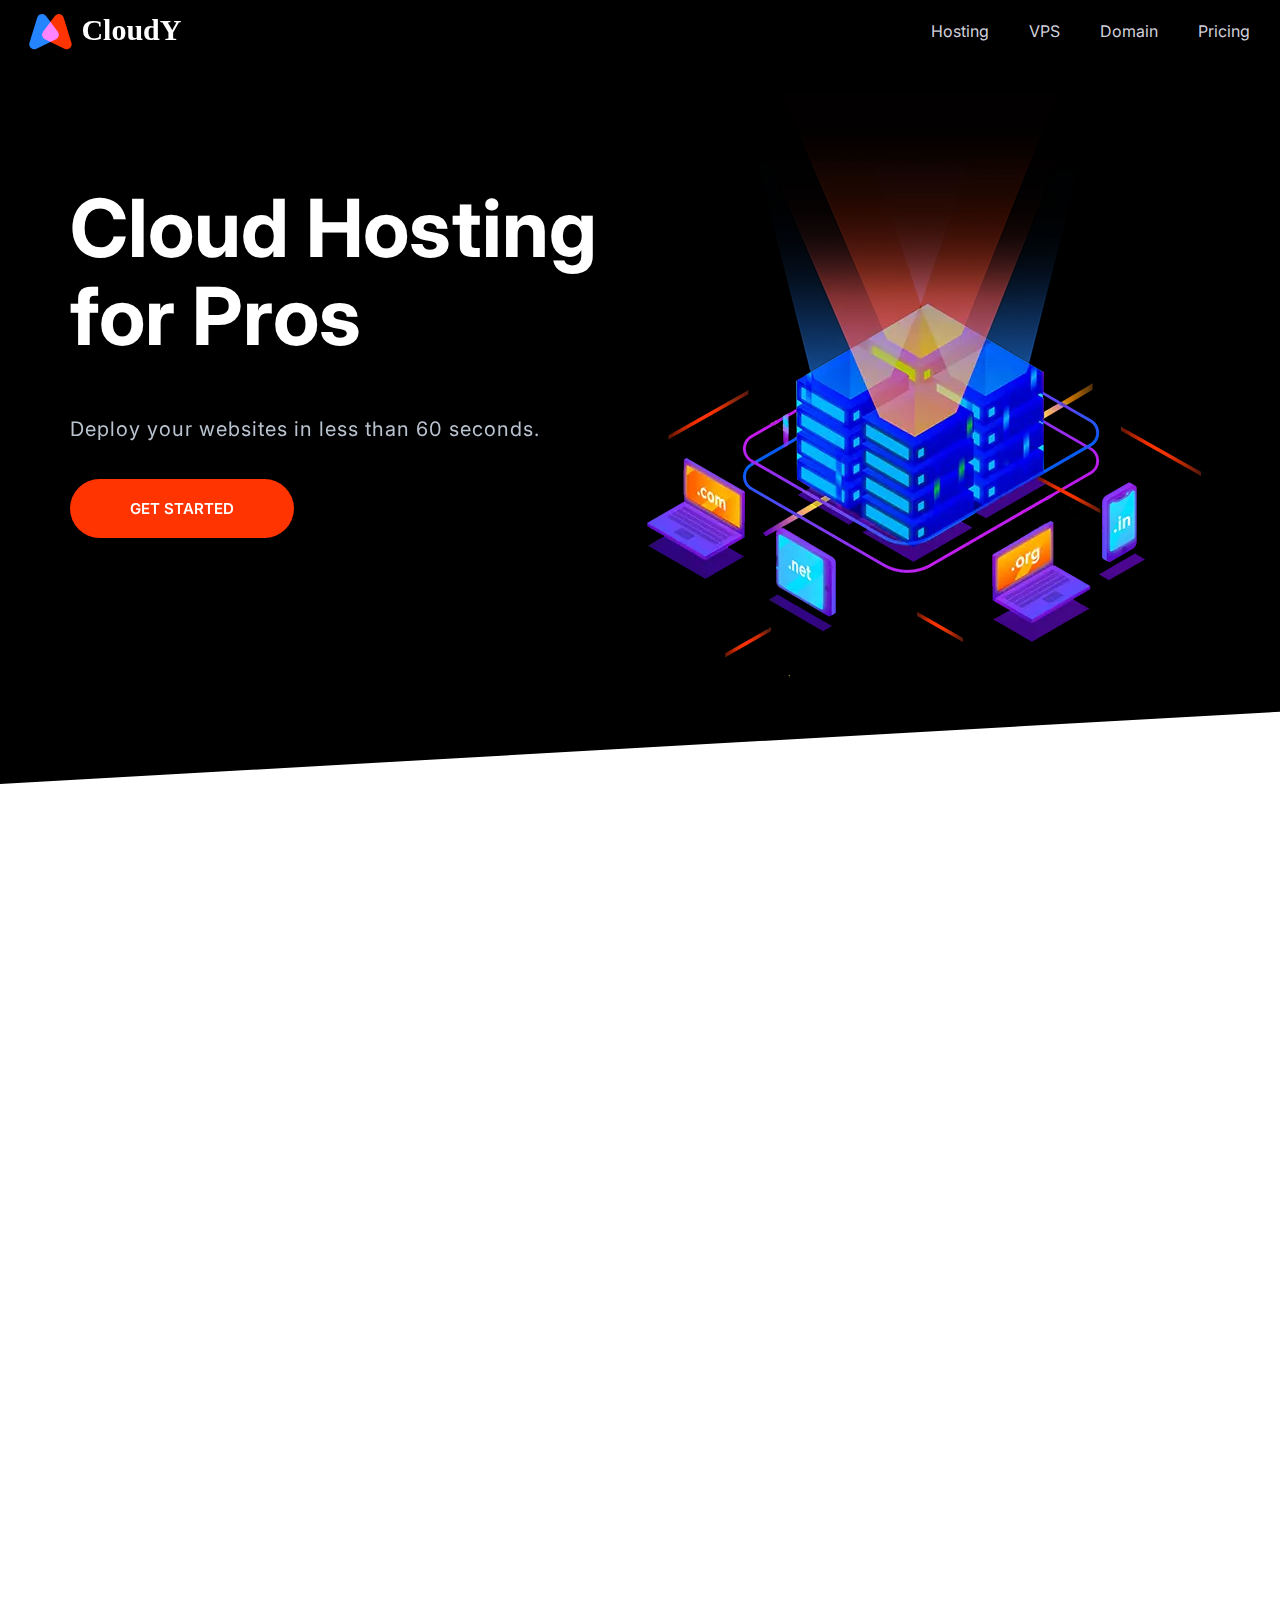
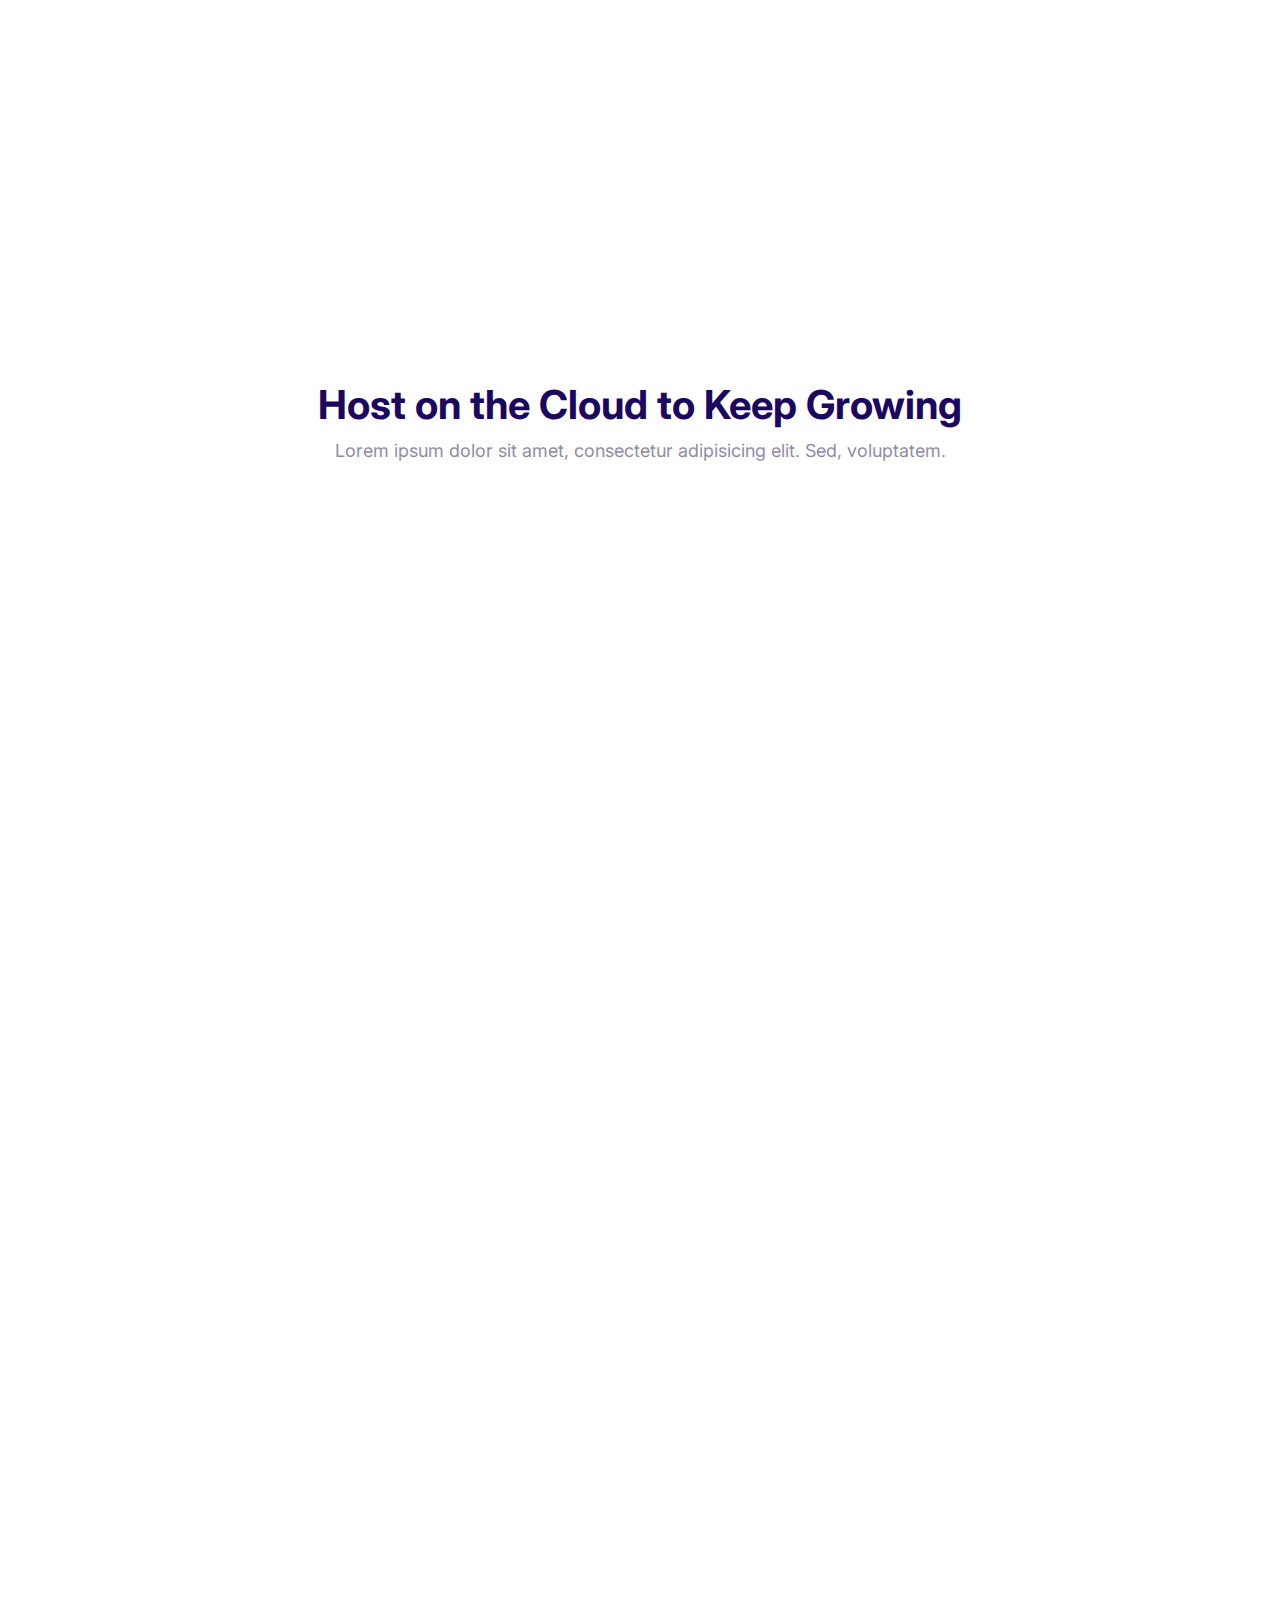
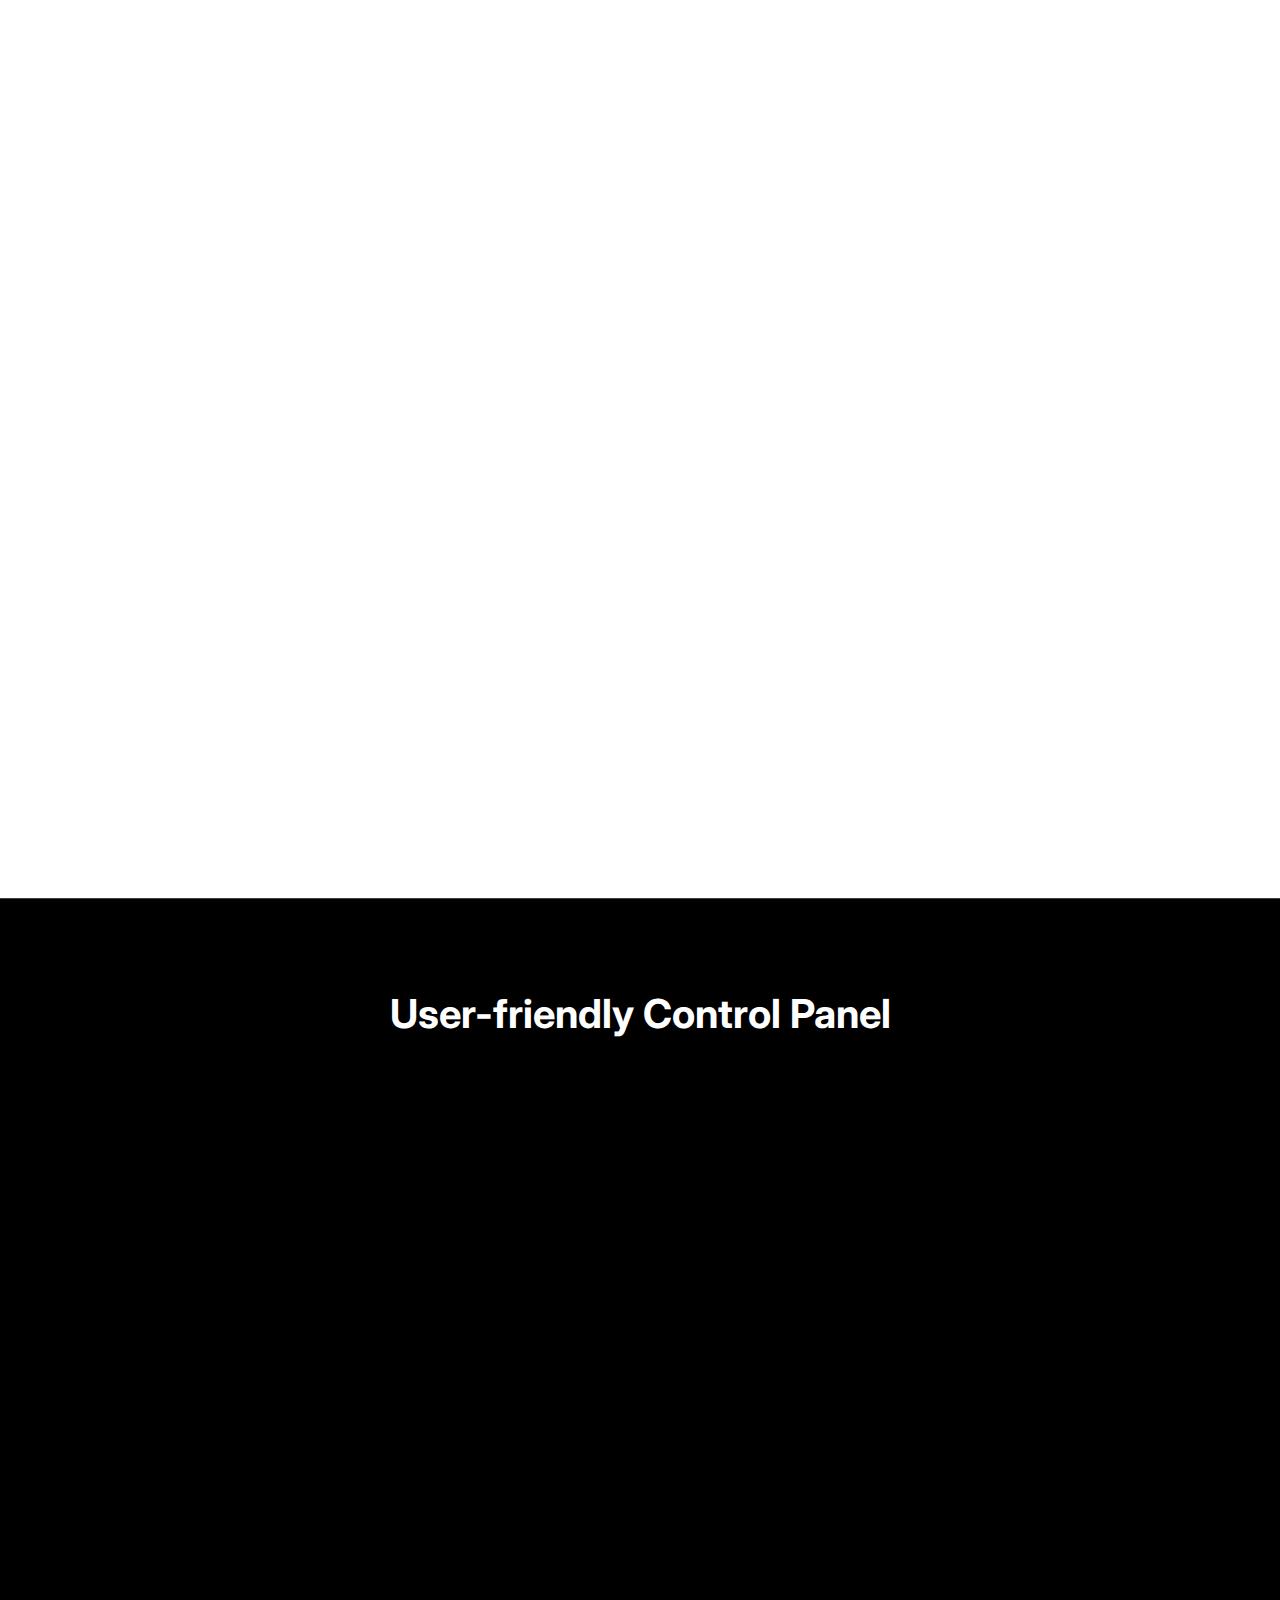
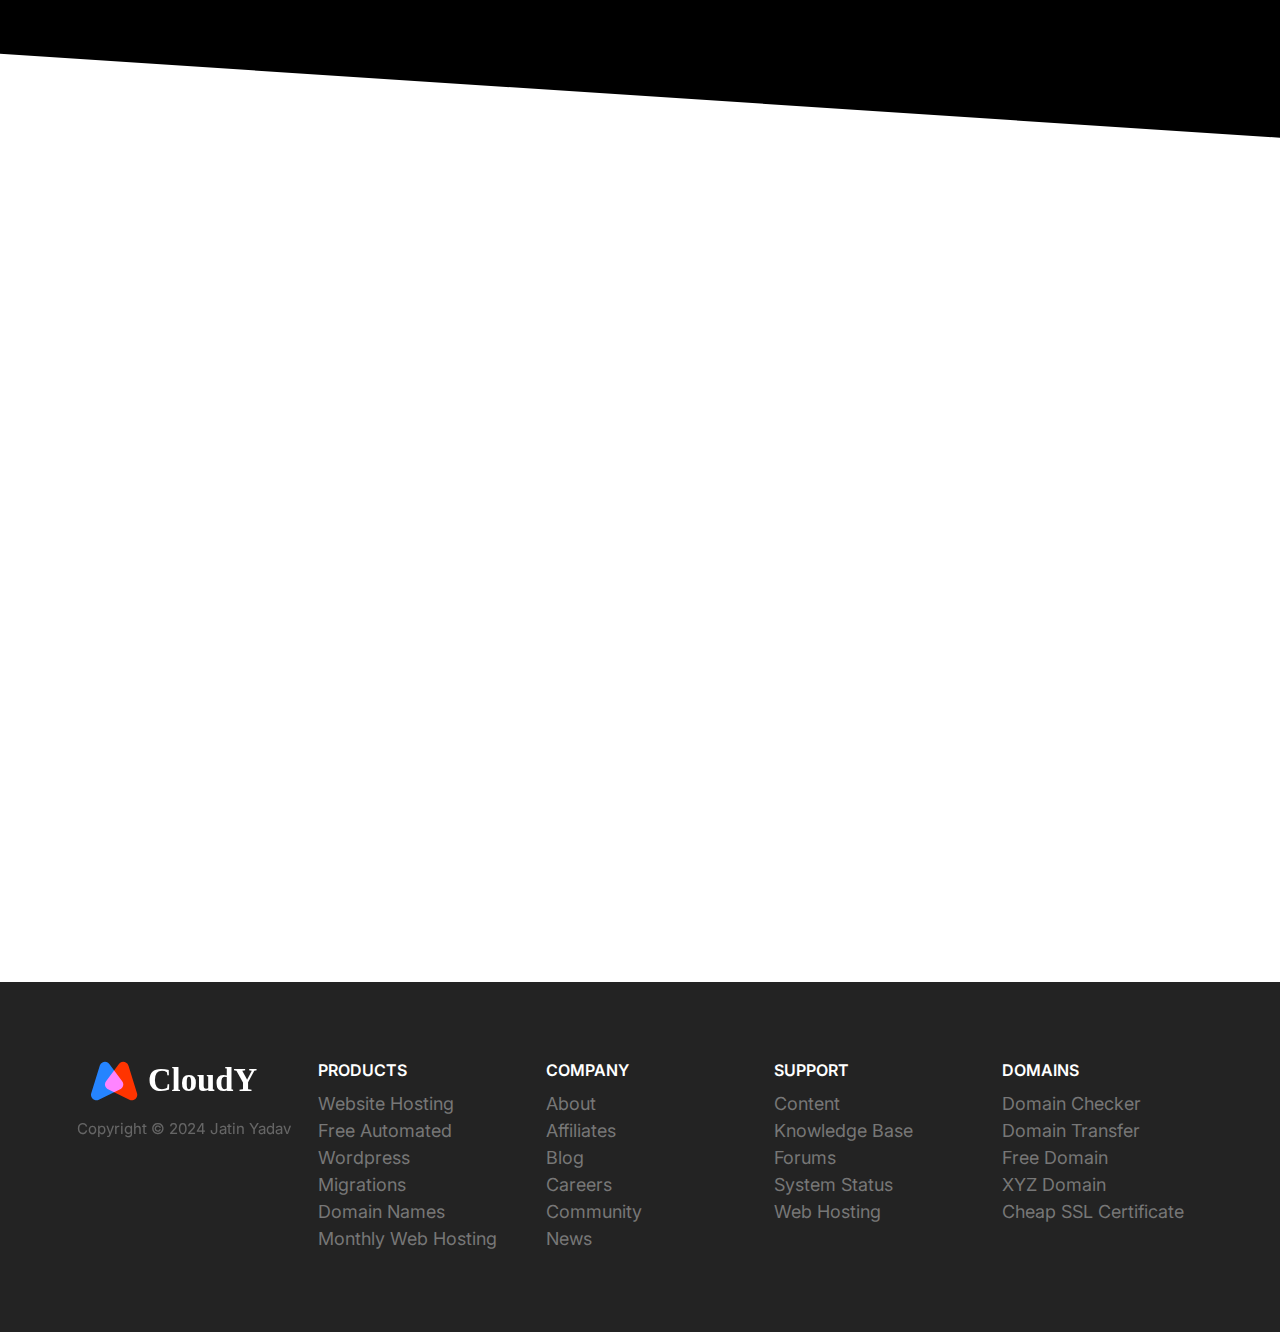
<file: index.html>
<!DOCTYPE html>
<html lang="en">
<head>
    <!-- Meta Tags -->
    <meta charset="UTF-8">
    <meta name="viewport" content="width=device-width, initial-scale=1.0">
    <meta name="description" content="Deploy your websites in less than 60 seconds">
    <meta property="og:title" content="CloudY...">
    <meta property="og:description" content="Deploy your websites in less than 60 seconds">
    <meta property="og:type" content="website">
    <meta property="og:image" content="http://..">
    <meta property="og:url" content="https://CloudY.space">

    <!-- Title and local CSS -->
    <title>CloudY-Go Online for Just $9</title>
    <link rel="stylesheet" href="css/styles.css">
    <link rel="stylesheet" href="css/normalize.css">
    <!-- fonts -->
    <link rel="preconnect" href="https://fonts.googleapis.com">
    <link rel="preconnect" href="https://fonts.gstatic.com" crossorigin>
    <link href="https://fonts.googleapis.com/css2?family=Inter:wght@400;500;600;700&display=swap" rel="stylesheet">
    <!-- AOS animations -->
    <link rel="stylesheet" href="https://unpkg.com/aos@next/dist/aos.css" /> 
</head>
<body>
    <header>
      <!-- NavBar -->
      <nav class="nav collapsible">
        <a aria-label="CloudY" class="nav__brand" href="/"><img src="images/logo.svg" alt="" /></a>
        <svg class="icon icon--white nav__toggler">
          <use href="images/sprite.svg#menu"></use>
        </svg>
        <ul class="list nav__list collapsible__content">
          <li class="nav__item"><a href="#">Hosting</a></li>
          <li class="nav__item"><a href="#">VPS</a></li>
          <li class="nav__item"><a href="#">Domain</a></li>
          <li class="nav__item"><a href="#">Pricing</a></li>
        </ul>
      </nav>      
    </header>

    <!-- Hero~Block -->
    <section class="block block--dark block--skewed-left hero">
      <div class="container grid grid--1x2">
        <header class="block__header hero__content" data-aos="fade-right">
          <h1 class="block__heading">Cloud Hosting for Pros</h1>
          <p class="hero__tagline">Deploy your websites in less than 60 seconds.</p>
          <a href="" class="btn btn--accent btn--stretched">Get Started</a>
        </header>
        <picture data-aos="zoom-in">
          <source
            type="image/webp"
            srcset="images/banner.webp 1x, images/banner@2x.webp 2x"
          />
          <source
            type="image/png"
            srcset="images/banner.png 1x, images/banner@2x.png 2x"
          />
          <img class="hero__image" src="images/banner.png" alt="" />
        </picture>
      </div>
    </section>    

    <!-- Domain~Block -->
    <section class="block container block-domain" data-aos="fade-up">
      <header class="block__header">
        <h2>Starting at $9 per month</h2>
        <p>
          Lorem ipsum dolor sit amet consectetur adipisicing elit. Deleniti,
          exercitationem?
        </p>
      </header>
      <div class="input-group">
        <input aria-label="Domain" type="text" class="input" placeholder="Enter domain name here..." />
        <button class="btn btn--accent">
          <svg class="icon icon--white">
            <use href="images/sprite.svg#search"></use></svg>Search
        </button>
      </div>
      <ul class="list block-domain__prices">
        <li><span class="badge badge--secondary">.com $9</span></li>
        <li>.sg $10</li>
        <li>.space $11</li>
        <li>.info $14</li>
        <li>.net $10</li>
        <li>.xyz $10</li>
      </ul>
    </section>
    
    <!-- Plans~Block -->
    <section class="block container block-plans" data-aos="fade-up">
      <div class="grid grid--1x3">
          <div class="plan ">
              <div class="card card--secondary">
                <header class="card__header">
                  <h3 class="plan__name">Entry</h3>
                  <span class="plan__price">$14</span>
                  <span class="plan__billing-cycle">/month</span>
                  <span class="badge badge--secondary badge--small">10% OFF</span>
                  <span class="plan__description">East start on the cloud</span>
                </header>
                <div class="card__body">
                  <ul class="list list--tick">
                    <li class="list__item">Unlimited Websites</li>
                    <li class="list__item">Unlimited Bandwidth</li>
                    <li class="list__item">100 GB SSD Sotrage</li>
                    <li class="list__item">3 GB RAM</li>
                  </ul>
                  <button class="btn btn--outline btn--block">Buy Now</button>
                </div>
              </div>
          </div>
          <div class="plan plan--popular">
              <div class="card card--primary">
                <header class="card__header">
                  <h3 class="plan__name">Entry</h3>
                  <span class="plan__price">$14</span>
                  <span class="plan__billing-cycle">/month</span>
                  <span class="badge badge--primary badge--small">10% OFF</span>
                  <span class="plan__description">East start on the cloud</span>
                </header>
                <div class="card__body">
                  <ul class="list list--tick">
                    <li class="list__item">Unlimited Websites</li>
                    <li class="list__item">Unlimited Bandwidth</li>
                    <li class="list__item">100 GB SSD Sotrage</li>
                    <li class="list__item">3 GB RAM</li>
                  </ul>
                  <button class="btn btn--outline btn--block">Buy Now</button>
                </div>
              </div>
          </div>
          <div class="plan">
              <div class="card card--secondary">
                <header class="card__header">
                  <h3 class="plan__name">Entry</h3>
                  <span class="plan__price">$14</span>
                  <span class="plan__billing-cycle">/month</span>
                  <span class="badge badge--secondary badge--small">10% OFF</span>
                  <span class="plan__description">East start on the cloud</span>
                </header>
                <div class="card__body">
                  <ul class="list list--tick">
                    <li class="list__item">Unlimited Websites</li>
                    <li class="list__item">Unlimited Bandwidth</li>
                    <li class="list__item">100 GB SSD Sotrage</li>
                    <li class="list__item">3 GB RAM</li>
                  </ul>
                  <button class="btn btn--outline btn--block">Buy Now</button>
                </div>
              </div>
          </div>              
      </div>
    </section>

    <!-- Features~Block -->
    <section class="block container">
      <header class="block__header">
        <h2>Host on the Cloud to Keep Growing</h2>
        <p>
          Lorem ipsum dolor sit amet, consectetur adipisicing elit. Sed, voluptatem.
        </p>
      </header>
      <article class="grid grid--1x2 feature">
        <div class="feature__content" data-aos="fade-right">
          <span class="icon-container">
            <svg class="icon icon--primary">
              <use href="images/sprite.svg#easy"></use>
            </svg>
          </span>
          <h3 class="feature__heading">Super Easy to Use</h3>
          <p>
            Lorem ipsum dolor sit amet consectetur adipisicing elit. Quam obcaecati
            vel ad unde est illo at. Labore excepturi officia dolores!
          </p>
          <a href="#" class="link-arrow">Learn More</a>
        </div>
        <picture data-aos="zoom-in-left">
          <source
            type="image/webp"
            srcset="images/easy.webp 1x, images/easy@2x.webp 2x"
          />
          <source
            type="image/jpg"
            srcset="images/easy.jpg 1x, images/easy@2x.jpg 2x"
          />
          <img class="feature__image" src="images/easy@2x.jpg" alt="" />
        </picture>
      </article>
      <article class="grid grid--1x2 feature">
        <div class="feature__content" data-aos="fade-left">
          <span class="icon-container">
            <svg class="icon icon--primary">
              <use href="images/sprite.svg#computer"></use>
            </svg>
          </span>
          <h3 class="feature__heading">Simply Fast Websites</h3>
          <p>
            Lorem ipsum dolor sit amet consectetur adipisicing elit. Quam obcaecati
            vel ad unde est illo at. Labore excepturi officia dolores!
          </p>
          <a href="#" class="link-arrow">Learn More</a>
        </div>
        <picture data-aos="zoom-in-right">
          <source
            type="image/webp"
            srcset="images/fast.webp 1x, images/fast@2x.webp 2x"
          />
          <source
            type="image/jpg"
            srcset="images/fast.jpg 1x, images/fast@2x.jpg 2x"
          />
          <img class="feature__image" src="images/fast@2x.jpg" alt="" />
        </picture>
      </article>
      <article class="grid grid--1x2 feature">
        <div class="feature__content" data-aos="fade-right">
          <span class="icon-container">
            <svg class="icon icon--primary">
              <use href="images/sprite.svg#wordpress"></use>
            </svg>
          </span>
          <h3 class="feature__heading">Wordpress Made Easy</h3>
          <p>
            Lorem ipsum dolor sit amet consectetur adipisicing elit. Quam obcaecati
            vel ad unde est illo at. Labore excepturi officia dolores!
          </p>
          <a href="#" class="link-arrow">Learn More</a>
        </div>
        <picture data-aos="zoom-in-left">
          <source
            type="image/webp"
            srcset="images/wordpress.webp 1x, images/wordpress@2x.webp 2x"
          />
          <source
            type="image/jpg"
            srcset="images/wordpress.jpg 1x, images/wordpress@2x.jpg 2x"
          />
          <img class="feature__image" src="images/wordpress@2x.jpg" alt="" />
        </picture>
      </article>
      <article class="grid grid--1x2 feature">
        <div class="feature__content" data-aos="fade-left">
          <span class="icon-container">
            <svg class="icon icon--primary">
              <use href="images/sprite.svg#clock"></use>
            </svg>
          </span>
          <h3 class="feature__heading">24/7 Expert Support</h3>
          <p>
            Lorem ipsum dolor sit amet consectetur adipisicing elit. Quam obcaecati
            vel ad unde est illo at. Labore excepturi officia dolores!
          </p>
          <a href="#" class="link-arrow">Learn More</a>
        </div>
        <picture data-aos="zoom-in-right">
          <source
            type="image/webp"
            srcset="images/support.webp 1x, images/support@2x.webp 2x"
          />
          <source
            type="image/jpg"
            srcset="images/support.jpg 1x, images/support@2x.jpg 2x"
          />
          <img class="feature__image" src="images/support@2x.jpg" alt="" />
        </picture>
      </article>
    </section>
    
    <!-- Showcase~Block -->
    <section class="block block--dark block--skewed-right block-showcase">
      <header class="block__header">
        <h2>User-friendly Control Panel</h2>
      </header>
      <div class="container grid grid--1x2">
        <picture class="block-showcase__image" data-aos="fade-right">
          <source
            type="image/webp"
            srcset="images/ipad.webp 1x, images/ipad@2x.webp 2x"
          />
          <source
            type="image/png"
            srcset="images/ipad.png 1x, images/ipad@2x.png 2x"
          />
          <img src="images/ipad.png" alt="" />
        </picture>
        <ul class="list" data-aos="fade-up">
          <li>
            <div class="media">
              <div class="media__image">
                <svg class="icon icon--primary">
                  <use href="images/sprite.svg#snap"></use>
                </svg>
              </div>
              <div class="media__body">
                <h3 class="media__title">Easy Start & Managed Updates</h3>
                <p>
                  Lorem ipsum dolor sit amet consectetur adipisicing elit. Veniam
                  quisquam, ex nostrum vero voluptates dicta excepturi vel
                  perspiciatis consequuntur ab.
                </p>
              </div>
            </div>
          </li>
          <li>
            <div class="media">
              <div class="media__image">
                <svg class="icon icon--primary">
                  <use href="images/sprite.svg#growth"></use>
                </svg>
              </div>
              <div class="media__body">
                <h3 class="media__title">Staging, GIT & WP-CLI</h3>
                <p>
                  Lorem ipsum dolor sit amet consectetur adipisicing elit. Veniam
                  quisquam, ex nostrum vero voluptates dicta excepturi vel
                  perspiciatis consequuntur ab.
                </p>
              </div>
            </div>
          </li>
          <li>
            <div class="media">
              <div class="media__image">
                <svg class="icon icon--primary">
                  <use href="images/sprite.svg#wordpress"></use>
                </svg>
              </div>
              <div class="media__body">
                <h3 class="media__title">Dynamic Caching & More</h3>
                <p>
                  Lorem ipsum dolor sit amet consectetur adipisicing elit. Veniam
                  quisquam, ex nostrum vero voluptates dicta excepturi vel
                  perspiciatis consequuntur ab.
                </p>
              </div>
            </div>
          </li>
        </ul>
      </div>
    </section>
    
    <!-- Testimonials~Block -->
    <section class="block" data-aos="zoom-in">
      <header class="block__header">
          <h2>What our Customers are Saying</h2>
          <p>Lorem ipsum, dolor sit amet consectetur adipisicing elit. Atque, harum.</p>
      </header>
      <div class="container">
          <div class="card testimonial">
              <div class="grid grid--1x2">
                <div class="testimonial__image">
                  <img src="images/testimonial.jpg" alt="A happy, smiling customer" />
                  <span class="icon-container icon-container--accent">
                    <svg class="icon icon--white icon--small">
                      <use href="images/sprite.svg#quotes"></use>
                    </svg>
                  </span>
                </div>
                <blockquote class="quote">
                  <p class="quote__text">
                    Lorem, ipsum dolor sit amet consectetur adipisicing elit. Incidunt optio
                    officiis dolore earum error eaque perferendis laudantium sed praesentium
                    dolorum.
                  </p>
                  <footer>
                    <div class="media">
                      <div class="media__image">
                        <svg class="icon icon--primary quote__line">
                          <use href="images/sprite.svg#line"></use>
                        </svg>
                      </div>
                      <div class="media__body">
                        <h3 class="media__title quote__author">John Smith</h3>
                        <p class="quote__organization">ABC Company</p>
                      </div>
                    </div>
                  </footer>
                </blockquote>
              </div>
          </div>          
      </div>
    </section>

    <!-- Footer~Block -->
    <footer class="block block--dark footer">
      <div class="container grid footer__sections">
        <section class="collapsible collapsible--expanded footer__section">
          <div class="collapsible__header">
            <h2 class="collapsible__heading footer__heading">Products</h2>
            <svg class="icon icon--white collapsible__chevron">
              <use href="images/sprite.svg#chevron"></use>
            </svg>
          </div>
          <div class="collapsible__content">
            <ul class="list">
              <li><a href="#">Website Hosting</a></li>
              <li><a href="#">Free Automated Wordpress</a></li>
              <li><a href="#">Migrations</a></li>
              <li><a href="#">Domain Names</a></li>
              <li><a href="#">Monthly Web Hosting</a></li>
            </ul>
          </div>
        </section>        
        <section class="collapsible footer__section">
          <div class="collapsible__header">
            <h2 class="collapsible__heading footer__heading">Company</h2>
            <svg class="icon icon--white collapsible__chevron">
              <use href="images/sprite.svg#chevron"></use>
            </svg>
          </div>
          <div class="collapsible__content">
            <ul class="list">
              <li><a href="#">About</a></li>
              <li><a href="#">Affiliates</a></li>
              <li><a href="#">Blog</a></li>
              <li><a href="#">Careers</a></li>
              <li><a href="#">Community</a></li>
              <li><a href="#">News</a></li>
            </ul>
          </div>
        </section>        
        <section class="collapsible footer__section">
          <div class="collapsible__header">
            <h2 class="collapsible__heading footer__heading">Support</h2>
            <svg class="icon icon--white collapsible__chevron">
              <use href="images/sprite.svg#chevron"></use>
            </svg>
          </div>
          <div class="collapsible__content">
            <ul class="list">
              <li><a href="#">Content</a></li>
              <li><a href="#">Knowledge Base</a></li>
              <li><a href="#">Forums</a></li>
              <li><a href="#">System Status</a></li>
              <li><a href="#">Web Hosting</a></li>
            </ul>
          </div>
        </section> 
        <section class="collapsible footer__section">
          <div class="collapsible__header">
            <h2 class="collapsible__heading footer__heading">Domains</h2>
            <svg class="icon icon--white collapsible__chevron">
              <use href="images/sprite.svg#chevron"></use>
            </svg>
          </div>
          <div class="collapsible__content">
            <ul class="list">
              <li><a href="#">Domain Checker</a></li>
              <li><a href="#">Domain Transfer</a></li>
              <li><a href="#">Free Domain</a></li>
              <li><a href="#">XYZ Domain</a></li>
              <li><a href="#">Cheap SSL Certificate</a></li>
            </ul>
          </div>
        </section> 
        <div class="footer__brand">
          <img src="images/logo.svg" alt="Moshify-Logo">
          <p class="footer__copyright">Copyright &copy; 2024 Jatin Yadav</p>
        </div>       
      </div>
    </footer>

    <!-- SCRIPT -->
    <script src="js/main.js"></script>
    <!-- AOS animations Script -->
    <script src="https://unpkg.com/aos@next/dist/aos.js"></script>
    <script>
      AOS.init();
    </script>
</body>
</html>
</file>
<file: css/styles.css>
:root {
  --color-primary: #2584ff;
  --color-secondary: #00d9ff;
  --color-accent: #ff3400;
  --color-headings: #1b0760;
  --color-body: #918ca4;
  --color-body-darker: #5c5577;
  --color-border: #ccc;
  --border-radius: 30px;
}

*,
*::after,
*::before {
  box-sizing: border-box;
}

/* Typography */
::selection {
  background: var(--color-primary);
  color: #fff;
}

html {
  /* 62.5% of 16px = 10px */
  font-size: 62.5%;
}

body {
  font-family: Inter, Arial, Helvetica, sans-serif;
  font-size: 2.4rem;
  line-height: 1.5;
  color: var(--color-body);
}

h1,
h2,
h3 {
  color: var(--color-headings);
  margin-bottom: 1rem;
  line-height: 1.1;
}

h1 {
  font-size: 7rem;
}

h2 {
  font-size: 4rem;
}

h3 {
  font-size: 3rem;
  font-weight: 500;
}

p {
  margin-top: 0;
}

@media screen and (min-width: 1024px) {
  body {
    font-size: 1.8rem;
  }

  h1 {
    font-size: 8rem;
  }

  h2 {
    font-size: 4rem;
  }

  h3 {
    font-size: 2.4rem;
  }
}

/* Links */
a {
  text-decoration: none;
}

.link-arrow {
  color: var(--color-accent);
  text-transform: uppercase;
  font-size: 2rem;
  font-weight: bold;
}

.link-arrow::after {
  content: "-->";
  margin-left: 5px;
  transition: margin 0.15s;
}

.link-arrow:hover::after {
  margin-left: 10px;
}

@media screen and (min-width: 1024px) {
  .link-arrow {
    font-size: 1.5rem;
  }
}
/* Badges */

.badge {
  border-radius: 20px;
  font-size: 2rem;
  font-weight: 600;
  padding: 0.5rem 2rem;
  white-space: nowrap;
}

.badge--primary {
  background: var(--color-primary);
  color: #fff;
}

.badge--secondary {
  background: var(--color-secondary);
  color: #fff;
}

.badge--small {
  font-size: 1.6rem;
  padding: 0.5rem 1.5rem;
}

@media screen and (min-width: 1024px) {
  .badge {
    font-size: 1.5rem;
  }

  .badge--small {
    font-size: 1.2rem;
  }
}
/* Lists */
.list {
  list-style: none;
  padding-left: 0;
}

.list--inline .list__item {
  display: inline-block;
  margin-right: 2rem;
}

.list--tick {
  list-style-image: url(../images/tick.svg);
  padding-left: 3rem;
  color: var(--color-headings);
}

.list--tick .list__item {
  padding-left: 0.5rem;
  margin-bottom: 1rem;
}

@media screen and (min-width: 1024px) {
  .list--tick .list__item {
    padding-left: 0;
  }
}
/* Icons */
.icon {
  width: 40px;
  height: 40px;
}

.icon--small {
  width: 30px;
  height: 30px;
}

.icon--primary {
  fill: var(--color-primary);
}

.icon--white {
  fill: #fff;
}

.icon-container {
  background: #f3f9fa;
  width: 64px;
  height: 64px;
  border-radius: 100%;
  display: inline-flex;
  justify-content: center;
  align-items: center;
}

.icon-container--accent {
  background: var(--color-accent);
}

/* Buttons */
.btn {
  border-radius: 40px;
  border: 0;
  cursor: pointer;
  font-size: 1.8rem;
  font-weight: 600;
  margin: 1rem 0;
  outline: 0;
  padding: 2rem 4vw;
  text-align: center;
  text-transform: uppercase;
  white-space: nowrap;
}

.btn .icon {
  width: 2rem;
  height: 2rem;
  margin-right: 1rem;
  vertical-align: middle;
}

.btn--primary {
  background: var(--color-primary);
  color: #fff;
}

.btn--primary:hover {
  background: #3a8ffd;
}

.btn--secondary {
  background: var(--color-secondary);
  color: #fff;
}

.btn--secondary:hover {
  background: #05cdf0;
}

.btn--accent {
  background: var(--color-accent);
  color: #fff;
}

.btn--accent:hover {
  background: #ec3000;
}

.btn--outline {
  background: #fff;
  color: var(--color-headings);
  border: 2px solid var(--color-headings);
}

.btn--outline:hover {
  background: var(--color-headings);
  color: #fff;
}

.btn--stretched {
  padding-left: 6rem;
  padding-right: 6rem;
}

.btn--block {
  width: 100%;
  display: inline-block;
}

@media screen and (min-width: 1024px) {
  .btn {
    font-size: 1.5rem;
  }
}

/* Inputs */
.input {
  border-radius: var(--border-radius);
  border: 1px solid var(--color-border);
  color: var(--color-headings);
  font-size: 2rem;
  outline: 0;
  padding: 1.5rem 3.5rem;
}

::placeholder {
  color: #cdcbd7;
}

.input-group {
  border: 1px solid var(--color-border);
  border-radius: var(--border-radius);
  display: flex;
}

.input-group .input {
  border: 0;
  flex-grow: 1;
  padding: 1.5rem 2rem;
  width: 0;
}

.input-group .btn {
  margin: 4px;
}

@media screen and (min-width: 1024px) {
  .input {
    font-size: 1.5rem;
  }
}
/* Cards */
.card {
  border-radius: 7px;
  box-shadow: 0 0 20px 10px #f3f3f3;
  overflow: hidden;
}

.card__header,
.card__body {
  padding: 2rem 3rem;
}

.card--primary .card__header {
  background: var(--color-primary);
  color: #fff;
}

.card--secondary .card__header {
  background: var(--color-secondary);
  color: #fff;
}

.card--primary .badge--primary {
  background: #126de4;
}

.card--secondary .badge--secondary {
  background: #02cdf1;
}

/* Plans */
.plan {
  transition: transform 0.2s ease-out;
}

.plan__name {
  color: #fff;
  margin: 0;
  font-weight: 500;
  font-size: 2.4rem;
}

.plan__price {
  font-size: 6rem;
}

.plan__billing-cycle {
  font-size: 2.4rem;
  font-weight: 300;
  opacity: 0.8;
  margin-right: 1rem;
}

.plan__description {
  font-size: 2rem;
  font-weight: 300;
  letter-spacing: 1px;
  display: block;
}

.plan .list__item {
  margin-bottom: 2rem;
}

.plan--popular {
  transform: scale(1.1);
}

.plan--popular .card__header {
  position: relative;
}

.plan--popular .card__header::before {
  content: url(../images/popular.svg);
  width: 40px;
  display: inline-block;
  position: absolute;
  top: -6px;
  right: 5%;
}

.plan:hover {
  transform: scale(1.05);
}

.plan--popular:hover {
  transform: scale(1.15);
}

@media screen and (min-width: 1024px) {
  .plan__name {
    font-size: 1.4rem;
  }

  .plan__price {
    font-size: 5rem;
  }

  .plan__billing-cycle {
    font-size: 1.6rem;
  }

  .plan__description {
    font-size: 1.7rem;
  }
}

/* Media */
.media {
  display: flex;
  margin-bottom: 4rem;
}

.media__title {
  margin-top: 0;
}

.media__body {
  margin: 0 2rem;
}

.media__image {
  margin-top: 1rem;
}
/* Quotes */
.quote {
  font-size: 3rem;
  font-style: italic;
  color: var(--color-body-darker);
  line-height: 1.3;
}

.quote__text::before {
  content: open-quote;
}

.quote__text::after {
  content: close-quote;
}

.quote__author {
  font-size: 3rem;
  font-weight: 500;
  font-style: normal;
  margin-bottom: 0;
}

.quote__organization {
  color: var(--color-headings);
  opacity: 0.4;
  font-size: 2rem;
  font-style: normal;
}

.quote__line {
  position: relative;
  bottom: 10px;
}

@media screen and (min-width: 1024px) {
  .quote {
    font-size: 2rem;
  }

  .quote__author {
    font-size: 2.4rem;
  }

  .quote__organization {
    font-size: 1.6rem;
  }
}

/* Grids */
.grid {
  display: grid;
}

@media screen and (min-width: 768px) {
  .grid--1x2 {
    grid-template-columns: repeat(2, 1fr);
  }
}

@media screen and (min-width: 1024px) {
  .grid--1x3 {
    grid-template-columns: repeat(3, 1fr);
  }
}

/* Testimonials */
.testimonial {
  padding: 3rem;
}

.testimonial__image {
  position: relative;
  margin: 0 3rem;
}

.testimonial__image > img {
  width: 100%;
}

.testimonial__image > .icon-container {
  position: absolute;
  top: 3rem;
  right: -32px;
}

@media screen and (min-width: 768px) {
  .testimonial__image {
    margin: 0;
  }

  .testimonial .quote,
  .testimonial .quote__author {
    font-size: 2.4rem;
  }

  .testimonial .quote {
    margin-left: 6rem;
    margin-right: 0;
  }
}

/* Callouts */
.callout {
  padding: 4rem;
  border-radius: 5px;
}

.callout--primary {
  background: var(--color-primary);
  color: #fff;
}

.callout__heading {
  color: #fff;
  margin-top: 0;
  font-size: 3rem;
}

.callout .btn {
  justify-self: center;
  align-self: center;
}

.callout__content {
  text-align: center;
}

@media screen and (min-width: 768px) {
  .callout .grid--1x2 {
    grid-template-columns: 1fr auto;
  }

  .callout__content {
    text-align: left;
  }

  .callout .btn {
    justify-self: start;
    margin: 0 2rem;
  }
}

/* Collapsibles */
.collapsible__header {
  display: flex;
  justify-content: space-between;
}

.collapsible__heading {
  margin-top: 0;
  font-size: 3rem;
}

.collapsible__chevron {
  transform: rotate(-90deg);
  transition: transform 0.3s;
}

.collapsible__content {
  max-height: 0;
  overflow: hidden;
  opacity: 0;
  transition: all 0.3s;
}

.collapsible--expanded .collapsible__chevron {
  transform: rotate(0);
}

.collapsible--expanded .collapsible__content {
  max-height: 100vh;
  opacity: 1;
}
/* Blocks */
.block {
  --padding-vertical: 6rem;
  padding: var(--padding-vertical) 2rem;
}

.block__header {
  text-align: center;
  margin-bottom: 4rem;
}

.block__heading {
  margin-top: 0;
}

.block--dark {
  background: #000;
  color: #7b858b;
}

.block--dark h1,
.block--dark h2,
.block--dark h3 {
  color: #fff;
}

.block--skewed-right {
  padding-bottom: calc(var(--padding-vertical) + 4rem);
  clip-path: polygon(0% 0%, 100% 0%, 100% 100%, 0% 90%);
}

.block--skewed-left {
  padding-bottom: calc(var(--padding-vertical) + 4rem);
  clip-path: polygon(0% 0%, 100% 0%, 100% 90%, 0% 100%);
}

.container {
  max-width: 1140px;
  margin: 0 auto;
}

/* Navigation Bar */
.nav {
  background: #000;
  display: flex;
  justify-content: space-between;
  flex-wrap: wrap;
  padding: 0 1rem;
  align-items: center;
}

.nav__list {
  width: 100%;
  margin: 0;
}

.nav__item {
  padding: 0.5rem 2rem;
  border-bottom: 1px solid #222;
}

.nav__item > a {
  color: #d2d0db;
  transition: color 0.3s;
}

.nav__item > a:hover {
  color: #fff;
}

.nav__toggler {
  opacity: 0.5;
  transition: box-shadow 0.15s;
  cursor: pointer;
}

.nav.collapsible--expanded .nav__toggler {
  opacity: 1;
  box-shadow: 0 0 0 3px #666;
  border-radius: 5px;
}

.nav__brand {
  transform: translateY(5px);
}

@media screen and (min-width: 768px) {
  .nav__toggler {
    display: none;
  }

  .nav__list {
    width: auto;
    display: flex;
    font-size: 1.6rem;
    max-height: 100%;
    opacity: 1;
  }

  .nav__item {
    border: 0;
  }
}

/* Hero */

.hero__tagline {
  font-size: 2rem;
  color: #b9c3cf;
  letter-spacing: 1px;
  margin: 2rem 0 5rem;
}

.hero__image {
  width: 100%;
}

@media screen and (min-width: 768px) {
  .hero {
    padding-top: 0;
  }

  /* Part of fix down below */
  .hero h1 {
    font-size: 6rem;
  }

  .hero__content {
    text-align: left;
    align-self: center;
  }
}
/* TODO: this down below is a fix normalize interferes with h1 size */
@media screen and (min-width: 1024px) {
  .hero h1 {
    font-size: 8rem;
  }
}

/* Domain Block */
.block-domain .input-group {
  box-shadow: 0 0 30px 20px #e6ebee;
  border: 0;
  margin: 4rem auto;
  max-width: 670px;
}

.block-domain__prices {
  color: var(--color-headings);
  display: grid;
  grid-template-columns: repeat(3, 1fr);
  grid-template-rows: repeat(2, 6rem);
  font-size: 2rem;
  font-weight: 600;
  justify-items: center;
  max-width: 700px;
  margin: 0 auto;
}
@media screen and (max-width: 400px) {
  .block-domain__prices {
    grid-template-columns: repeat(2, 1fr);
  }
}

@media screen and (min-width: 768px) {
  .block-domain__prices {
    grid-template-columns: repeat(auto-fit, minmax(10rem, 1fr));
  }
}
/* Plans Block */
.block-plans .grid {
  gap: 8rem 4rem;
}

.block-plans .card {
  max-width: 500px;
  margin: 0 auto;
}

/* Features */
.feature {
  gap: 4rem 2rem;
  margin: 12rem 0;
}

.feature:first-of-type {
  margin-top: 6rem;
}

.feature__heading {
  margin: 1rem 0;
}

.feature__image {
  width: 100%;
}

@media screen and (min-width: 768px) {
  .feature:nth-of-type(even) .feature__content {
    order: 2;
  }
}

/* Showcase Block */
.block-showcase__image > img {
  width: 100%;
}

@media screen and (min-width: 768px) {
  .block-showcase .grid {
    grid-template-columns: 50% 50%;
  }

  .block-showcase__image {
    justify-self: end;
  }

  .block-showcase__image > img {
    width: auto;
    max-width: 700px;
  }
}

/* Footer Block */
.footer {
  background: #232323;
}

.footer a {
  color: #777;
  transition: color 0.3s;
}

.footer a:hover {
  color: #fff;
}

.footer__section {
  padding: 2rem;
  border-bottom: 1px solid #393939;
}

.footer__section .list {
  margin: 0;
}

.footer__heading {
  text-transform: uppercase;
  font-weight: 600;
}

.footer__brand {
  margin-top: 5rem;
  text-align: center;
}

.footer__brand img {
  /* TODO: consider refactoring this and applying it to all images */
  width: 100%;
  max-width: 230px;
}

.footer__copyright {
  font-size: 2.1rem;
  color: #fff;
  opacity: 0.3;
}

@media screen and (min-width: 768px) {
  .footer__sections {
    grid-template-columns: repeat(auto-fit, minmax(10rem, 1fr));
  }

  .footer .collapsible__chevron {
    display: none;
  }

  .footer .collapsible__content {
    opacity: 1;
    max-height: 100%;
  }

  .footer__brand {
    order: -1;
    margin-top: 1rem;
  }

  .footer__copyright {
    font-size: 1.5rem;
  }

  .footer__section {
    border: 0;
  }

  .footer__heading {
    font-size: 1.6rem;
  }
}
</file>
